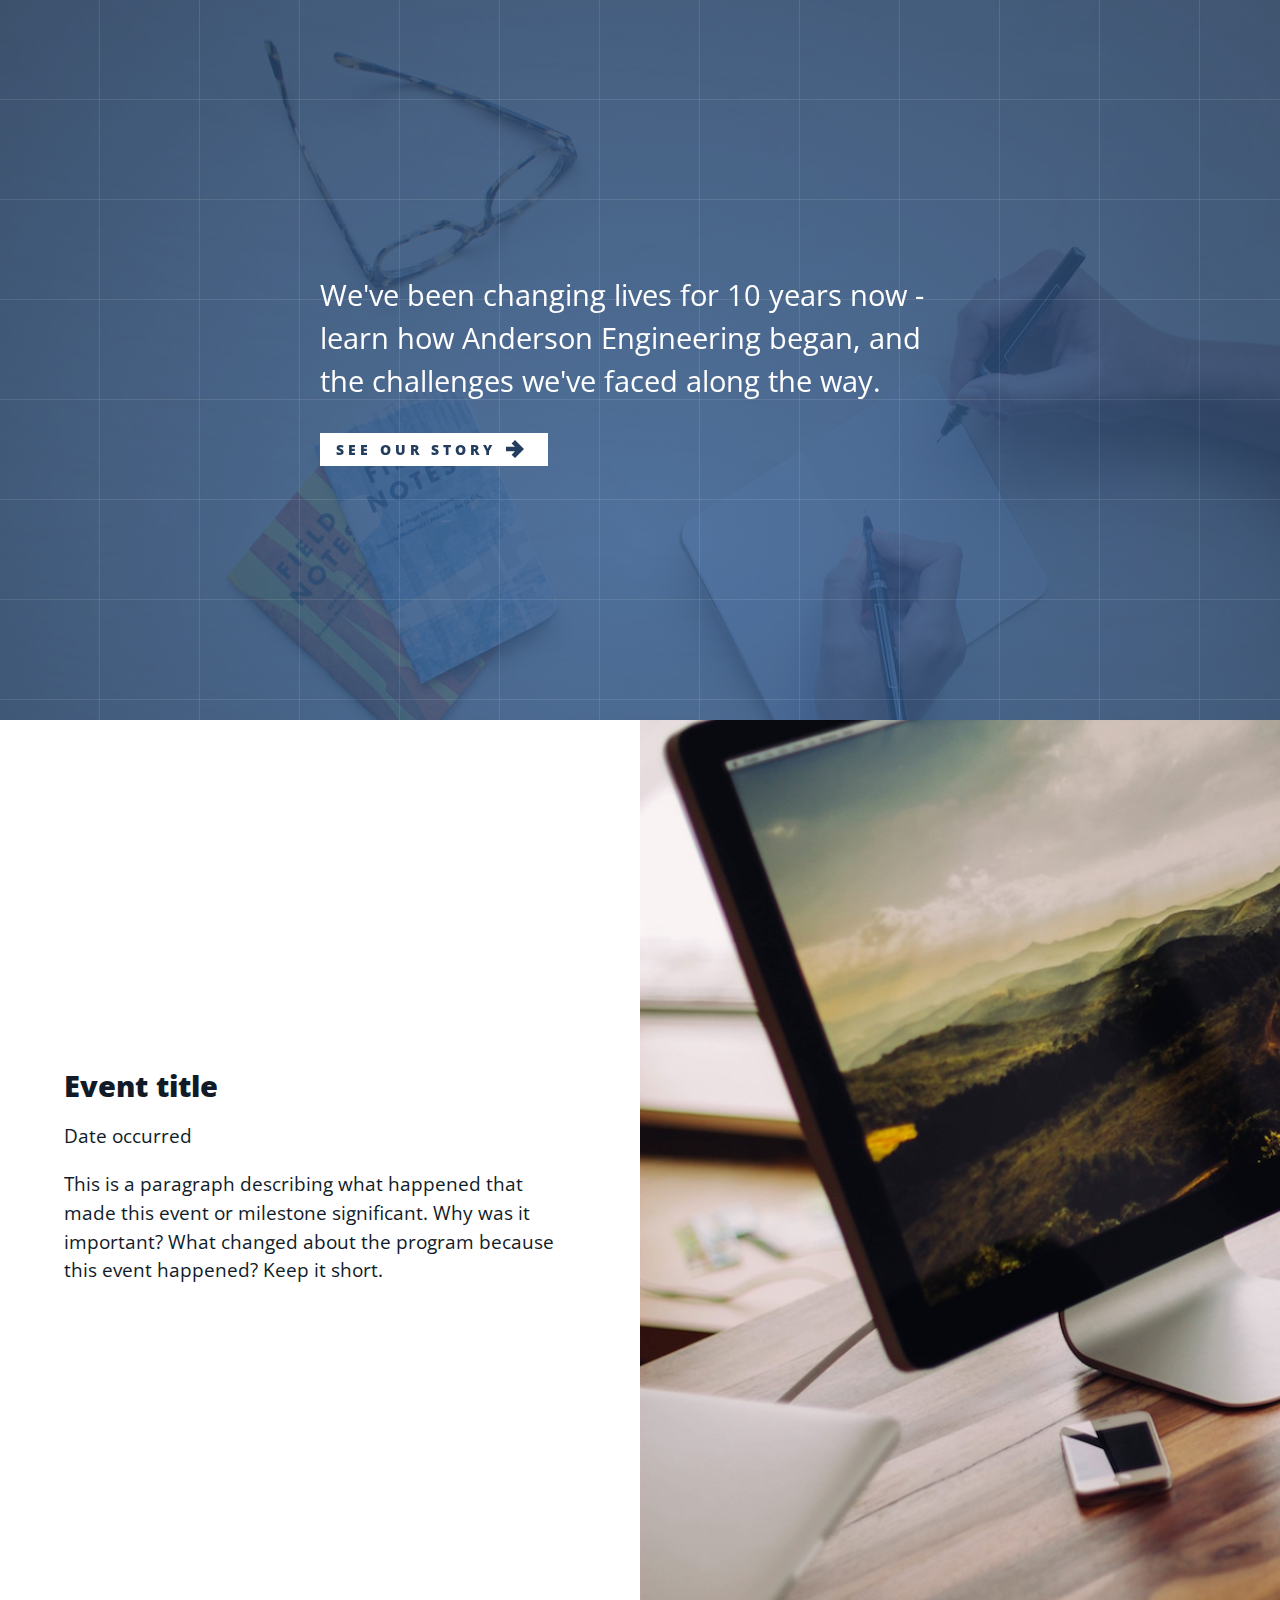
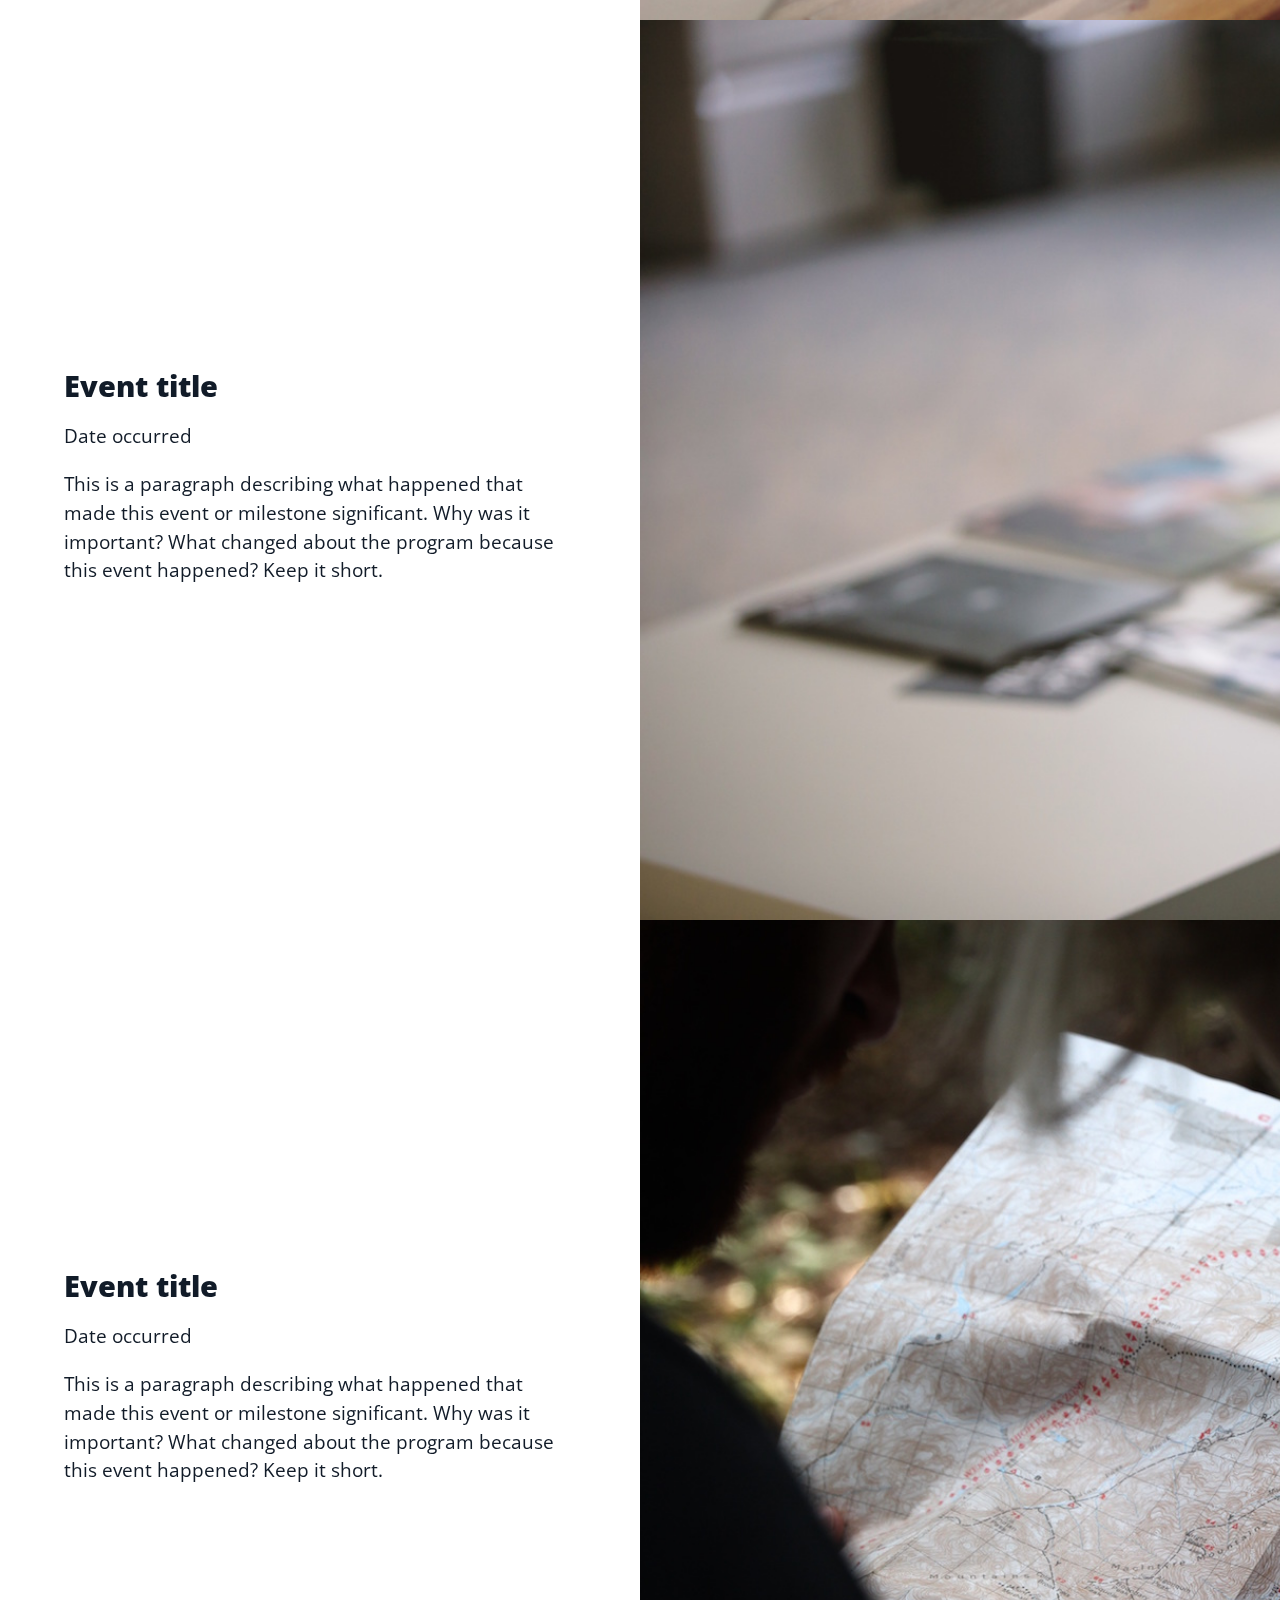
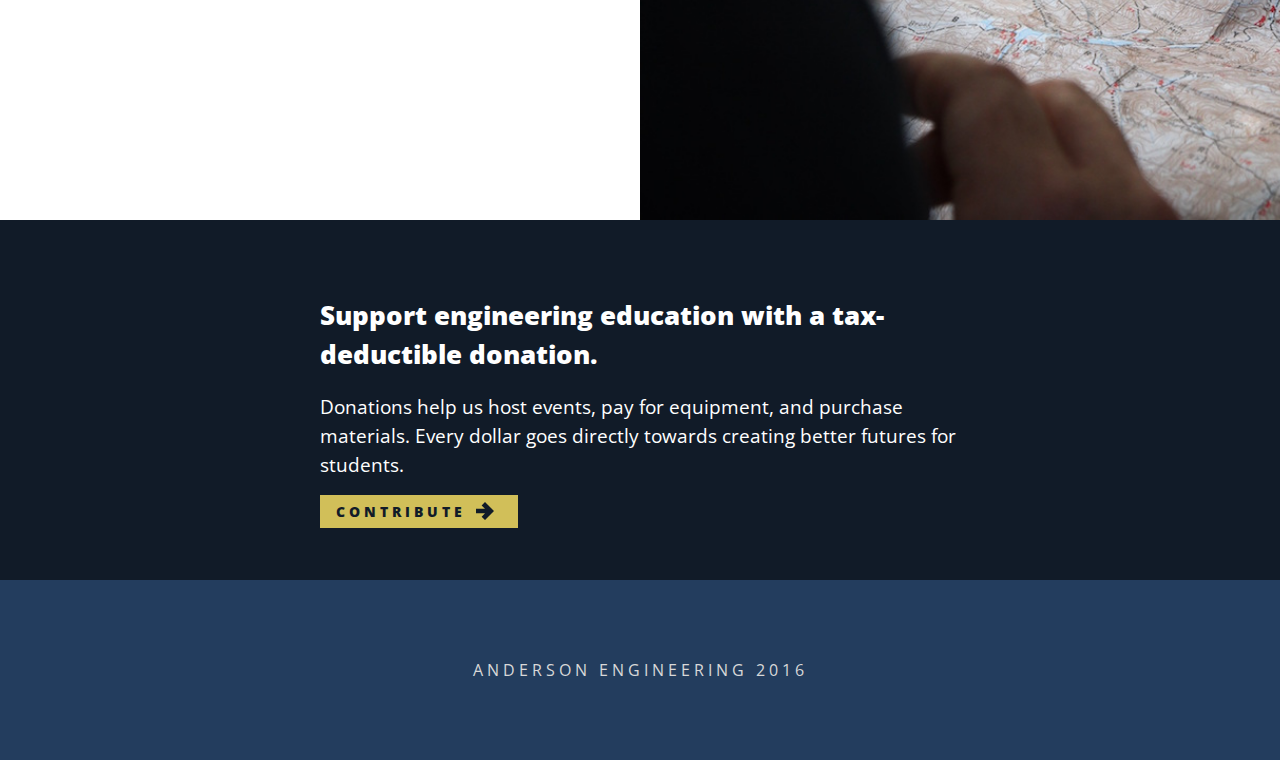
<file: story.html>
<!DOCTYPE html>
<html>

  <head>
    <meta charset="utf-8">
    <meta http-equiv="X-UA-Compatible" content="IE=edge">
    <meta name="viewport" content="width=device-width, initial-scale=1">

    <title></title>
    <meta name="description" content="">

    <link rel="stylesheet" href="css/main.css">
    <link rel="canonical" href="/">

    <script type="text/javascript" src="javascript/velocity.js"></script>
</head>


  <body>

    <nav>
    <div class="branding">
        <!-- <svg viewBox="0 0 64 64" version="1.1" xmlns="http://www.w3.org/2000/svg" xmlns:xlink="http://www.w3.org/1999/xlink">
            <title>Logo</title>
            <g id="Page-1" stroke="none" stroke-width="1" fill="none" fill-rule="evenodd">
                <g fill="#fff">
                    <path d="M69.0174292,19.2447387 C65.7227035,16.9049799 60.5800514,16.6134611 60.5800514,16.6134611 L59.6198596,9 C70.8439572,9.09552493 72.6282312,15.6259566 73.0984282,17.3801417 C73.228351,17.8639693 73.2778454,18.5214785 73.2939311,19.2037995 C73.2704213,19.2447387 73.2493862,19.2881592 73.228351,19.3290984 C73.2023665,19.360113 73.1776192,19.3936088 73.1516347,19.4258639 C73.1432719,19.431541 73.1349236,19.4372378 73.1265899,19.4429542 C69.5612295,25.5783318 59.8001438,31.051257 49.5279469,31.963201 C40.0658508,32.7968731 29.6695474,33.247205 26.9461168,23.6426073 C26.9461168,23.6426073 26.1319336,29.6830085 26.9461168,34.2830922 C27.7590627,38.8844165 39.4991396,42.9944697 51.3592406,41.5417464 C61.9832183,40.2403743 72.5911103,31.8813225 73.3434256,28.3965234 C74.0214991,25.2516441 73.4745858,20.1937851 73.3632233,19.2447387 L82,19.2447387 L82,92 L66.1914815,92 C71.3723102,89.0585765 75.1128511,85.4608843 75.1759565,83.4164026 C75.30093,79.3001465 75.1759565,74.0921769 75.1759565,74.0921769 C71.7930128,80.3794541 61.8384471,86.0563643 51.3604779,86.9805991 C41.8996191,87.8179929 31.5033157,88.2670842 28.7786478,78.6624865 C28.7786478,78.6624865 27.9644646,84.7016471 28.7786478,89.3029714 C28.9444541,90.2371308 29.5779827,91.1502003 30.5554976,92 L18,92 L18,19.2447387 L69.0174292,19.2447387 Z M27.4175512,41.9536201 C30.1422191,51.5557366 40.5372852,51.1066453 49.9993813,50.2692515 C60.4761131,49.3437762 70.4319162,43.6681065 73.8136226,37.384551 C73.8136226,37.384551 73.9398333,42.5900395 73.8136226,46.7062956 C73.7047348,50.2692515 62.4546527,58.5501465 51.8306749,59.8515186 C39.9693367,61.3054825 28.2304971,57.1929481 27.4175512,52.594105 C26.6033679,47.9915401 27.4175512,41.9536201 27.4175512,41.9536201 Z M74.4954082,65.0371577 C74.3852831,68.5963918 63.1376757,76.879768 52.5124606,78.1798996 C40.6523597,79.635104 28.9122827,75.5225697 28.0980995,70.9200048 C27.2839162,66.3199211 28.0980995,60.2807605 28.0980995,60.2807605 C30.8227674,69.8853581 41.2178335,69.4362669 50.6786923,68.598873 C61.1566614,67.6709165 71.1112271,61.9977281 74.4954082,55.7154131 C74.4954082,55.7154131 74.6203816,60.9184204 74.4954082,65.0371577 Z" id="Logo"></path>
                </g>
            </g>
        </svg> -->
    </div>

    <ul>
        <li><a href="">programs</a></li>
        <li><a href="">projects</a></li>
        <li><a href="">events</a></li>
        <li><a href="story.html">Our story</a></li>
        <li><a href="#donate">donate</a></li>
    </ul>
</nav>

<header class="blue" id="hero">
    <div class="content-wrapper" id="hero_content">
        <h1>We've been changing lives for 10 years now - learn how Anderson Engineering began, and the challenges we've faced along the way.</h1>
        <a href="#story_start">
            <div class="button white">
                <span>see our story</span>
            </div>
        </a>
    </div>

    <img class="full-back" src="media/stock.jpg">
</header>

<section class="pane" id="story_start">
    <article>
        <div class="text-wrapper">
            <h2>Event title</h2>
            <span class="meta">Date occurred</span>
            <br>
            <p>This is a paragraph describing what happened that made this event
                or milestone significant. Why was it important? What changed
                about the program because this event happened? Keep it short.
            </p>
        </div>
    </article>
    <div class="image-wrapper" style="background-image: url(media/stocka.jpg)">
    </div>
</section>

<section class="pane">
    <article>
        <div class="text-wrapper">
            <h2>Event title</h2>
            <span class="meta">Date occurred</span>
            <br>
            <p>This is a paragraph describing what happened that made this event
                or milestone significant. Why was it important? What changed
                about the program because this event happened? Keep it short.
            </p>
        </div>
    </article>
    <div class="image-wrapper" style="background-image: url(media/stockb.jpg)"></div>
</section>

<section class="pane">
    <article>
        <div class="text-wrapper">
            <h2>Event title</h2>
            <span class="meta">Date occurred</span>
            <br>
            <p>This is a paragraph describing what happened that made this event
                or milestone significant. Why was it important? What changed
                about the program because this event happened? Keep it short.
            </p>
        </div>
    </article>
    <div class="image-wrapper" style="background-image: url(media/stockc.jpg)">
    </div>
</section>

<section class="black" id="donate">
    <div class="content-wrapper">
        <h3>Support engineering education with a tax-deductible donation.</h3>
        <p>Donations help us host events, pay for equipment, and purchase
            materials. Every dollar goes directly towards creating better
            futures for students.
        </p>
        <a href="#" onclick="">
            <div class="button gold">
                <span>contribute</span>
            </div>
        </a>
    </div>
</section>

<footer>
    Anderson Engineering 2016
    <script type="text/javascript" src="javascript/main.js"></script>
    <script type="text/javascript" src="javascript/jquery.js"></script>
    <script type="text/javascript" src="javascript/story.js"></script>
</footer>


  </body>

</html>
</file>
<file: css/main.css>
@import "https://fonts.googleapis.com/css?family=Open+Sans:400,800";body{padding:0;margin:0}*{outline:0}*:hover{outline:0}input,label,select,button,textarea{margin:0;border:0;padding:0;display:inline-block;vertical-align:middle;white-space:normal;background:none;line-height:1}input:focus{outline:0}input,textarea{-webkit-box-sizing:content-box;-moz-box-sizing:content-box;box-sizing:content-box}button,input[type=reset],input[type=button],input[type=submit],input[type=checkbox],input[type=radio],select{-webkit-box-sizing:border-box;-moz-box-sizing:border-box;box-sizing:border-box}input[type=checkbox],input[type=radio]{width:13px;height:13px}input[type=search]{-webkit-appearance:textfield;-webkit-box-sizing:content-box}::-webkit-search-decoration{display:none}button,input[type="reset"],input[type="button"],input[type="submit"]{overflow:visible;width:auto}::-webkit-file-upload-button{padding:0;border:0;background:none}textarea{vertical-align:top;overflow:auto}select[multiple]{vertical-align:top}.highlight{background:#fff}.highlighter-rouge .highlight{background:#eef}.highlight .c{color:#998;font-style:italic}.highlight .err{color:#a61717;background-color:#e3d2d2}.highlight .k{font-weight:bold}.highlight .o{font-weight:bold}.highlight .cm{color:#998;font-style:italic}.highlight .cp{color:#999;font-weight:bold}.highlight .c1{color:#998;font-style:italic}.highlight .cs{color:#999;font-weight:bold;font-style:italic}.highlight .gd{color:#000;background-color:#fdd}.highlight .gd .x{color:#000;background-color:#faa}.highlight .ge{font-style:italic}.highlight .gr{color:#a00}.highlight .gh{color:#999}.highlight .gi{color:#000;background-color:#dfd}.highlight .gi .x{color:#000;background-color:#afa}.highlight .go{color:#888}.highlight .gp{color:#555}.highlight .gs{font-weight:bold}.highlight .gu{color:#aaa}.highlight .gt{color:#a00}.highlight .kc{font-weight:bold}.highlight .kd{font-weight:bold}.highlight .kp{font-weight:bold}.highlight .kr{font-weight:bold}.highlight .kt{color:#458;font-weight:bold}.highlight .m{color:#099}.highlight .s{color:#d14}.highlight .na{color:teal}.highlight .nb{color:#0086B3}.highlight .nc{color:#458;font-weight:bold}.highlight .no{color:teal}.highlight .ni{color:purple}.highlight .ne{color:#900;font-weight:bold}.highlight .nf{color:#900;font-weight:bold}.highlight .nn{color:#555}.highlight .nt{color:navy}.highlight .nv{color:teal}.highlight .ow{font-weight:bold}.highlight .w{color:#bbb}.highlight .mf{color:#099}.highlight .mh{color:#099}.highlight .mi{color:#099}.highlight .mo{color:#099}.highlight .sb{color:#d14}.highlight .sc{color:#d14}.highlight .sd{color:#d14}.highlight .s2{color:#d14}.highlight .se{color:#d14}.highlight .sh{color:#d14}.highlight .si{color:#d14}.highlight .sx{color:#d14}.highlight .sr{color:#009926}.highlight .s1{color:#d14}.highlight .ss{color:#990073}.highlight .bp{color:#999}.highlight .vc{color:teal}.highlight .vg{color:teal}.highlight .vi{color:teal}.highlight .il{color:#099}a,a:visited{background-color:rgba(255,255,255,0.1);color:rgba(255,255,255,0.8);text-decoration:none;display:inline-block;-webkit-transition:all 120ms cubic-bezier(0.42, 0, 0.58, 1);-moz-transition:all 120ms cubic-bezier(0.42, 0, 0.58, 1);-o-transition:all 120ms cubic-bezier(0.42, 0, 0.58, 1);transition:all 120ms cubic-bezier(0.42, 0, 0.58, 1)}a:hover,a:active,a:visited:hover,a:visited:active{background-color:rgba(255,255,255,0);color:#fff}section,header{display:flex;position:relative;justify-content:center;align-items:center;flex-direction:row;width:100vw;z-index:50}section>.content-wrapper,header>.content-wrapper{width:90%;padding:3em 0}section#card,section.card,header.card,header#card{flex-direction:column}section#card,section.card,header.card,header#card{width:60vw;height:30vw;margin-left:20vw;margin-top:-10vw;z-index:10}section#card .content-wrapper,section.card .content-wrapper,header.card .content-wrapper,header#card .content-wrapper{width:70%;margin:3em 0;color:#111B28}section#card>.paper,section.card>.paper,header.card>.paper,header#card>.paper{height:30vw;width:60vw;background-color:#fff;z-index:20;display:flex;justify-content:center;align-items:center;flex-direction:row}section.card,header.card{background-color:rgba(35,61,94,0.8);background-position:0 0;background-repeat:repeat;background-image:url("../media/lines.png"),-moz-radial-gradient(center, ellipse contain, rgba(57,100,155,0.8) 0%, rgba(35,61,94,0.8) 100%);background-image:url("../media/lines.png"),-webkit-radial-gradient(center, ellipse contain, rgba(57,100,155,0.8) 0%, rgba(35,61,94,0.8) 100%);background-image:url("../media/lines.png"),radial-gradient(ellipse at center, rgba(57,100,155,0.8) 0%, rgba(35,61,94,0.8) 100%);filter:progid:DXImageTransform.Microsoft.gradient( startColorstr='$center', endColorstr='$outer',GradientType=1 );z-index:50;width:100vw;padding:20vw 0}section.white,header.white{background-color:#fff;color:#111B28}section.white a,header.white a,section.white a:visited,header.white a:visited{background-color:rgba(17,27,40,0.1);color:rgba(17,27,40,0.8)}section.white a:hover,header.white a:hover,section.white a:active,header.white a:active,section.white a:visited:hover,header.white a:visited:hover,section.white a:visited:active,header.white a:visited:active{background-color:rgba(17,27,40,0);color:#111b28}section.gold,header.gold{background-color:#fff;color:#111B28}section.black,header.black{background-color:#111B28;color:#fff}section.blue,header.blue{background-color:rgba(35,61,94,0.8);background-position:0 0;background-repeat:repeat;background-image:url("../media/lines.png"),-moz-radial-gradient(center, ellipse contain, rgba(57,100,155,0.8) 0%, rgba(35,61,94,0.8) 100%);background-image:url("../media/lines.png"),-webkit-radial-gradient(center, ellipse contain, rgba(57,100,155,0.8) 0%, rgba(35,61,94,0.8) 100%);background-image:url("../media/lines.png"),radial-gradient(ellipse at center, rgba(57,100,155,0.8) 0%, rgba(35,61,94,0.8) 100%);filter:progid:DXImageTransform.Microsoft.gradient( startColorstr='$center', endColorstr='$outer',GradientType=1 )}nav{position:fixed;z-index:100;top:0;width:100vw;display:flex;justify-content:space-between;-webkit-touch-callout:none;-webkit-user-select:none;-ms-user-select:none;user-select:none;-webkit-transition:all 300ms cubic-bezier(0.42, 0, 0.58, 1);-moz-transition:all 300ms cubic-bezier(0.42, 0, 0.58, 1);-o-transition:all 300ms cubic-bezier(0.42, 0, 0.58, 1);transition:all 300ms cubic-bezier(0.42, 0, 0.58, 1);padding-top:1em}nav .branding{padding:1em}nav .branding>svg{height:2em;width:auto;padding:0 1em;fill:rgba(255,255,255,0.6)}nav .ellipsis{mask:url(../media/ellipsis.svg) no-repeat;-webkit-mask:url(../media/ellipsis.svg) no-repeat;background-color:#fff;height:1.2em;width:1.2em;margin:1.2em 2.5em;-webkit-transition:all 150ms cubic-bezier(0.42, 0, 0.58, 1);-moz-transition:all 150ms cubic-bezier(0.42, 0, 0.58, 1);-o-transition:all 150ms cubic-bezier(0.42, 0, 0.58, 1);transition:all 150ms cubic-bezier(0.42, 0, 0.58, 1)}nav:hover .ellipsis,nav:active .ellipsis{background-color:#EDD865}nav>*:not(.branding,.ellipsis){display:none}nav ul{list-style:none;margin:0;padding:0}nav ul li{display:inline-block;white-space:nowrap;padding:0;margin:0}nav ul li>a,nav ul li>a:visited,nav ul li>span{padding:0.5em 2em;display:inline-block;background-color:transparent !important;color:rgba(255,255,255,0.5);text-transform:uppercase;letter-spacing:4px}nav ul li>a:hover,nav ul li>a:visited:hover,nav ul li>span:hover{color:#fff}nav.minified{background-color:rgba(17,27,40,0.8);-webkit-backdrop-filter:blur(4px);-moz-backdrop-filter:blur(4px);transform:translateY(-1em)}nav.minified a,nav.minified a:visited{color:rgba(255,255,255,0.6)}nav.minified a:hover,nav.minified a:visited:hover{color:#fff}.pane{position:relative;width:100vw;height:100vh;position:relative;justify-content:flex-start;align-items:center;flex-direction:row;display:-moz-flex;display:-webkit-flex;display:flex;overflow:hidden;-webkit-align-items:stretch;align-items:stretch}.pane>article{height:100%;width:50vw;background-color:#fff;color:#111B28;display:flex;align-items:center;justify-content:center}.pane>article>.text-wrapper{width:40vw;overflow:hidden}.pane .image-wrapper{height:100%;width:50vw;background-size:cover}.branding{font-size:1.2em;font-weight:bold;line-height:1em;padding:0 1em}footer{height:20vh;z-index:50;background-color:#233D5E;position:relative;text-transform:uppercase;letter-spacing:4px;color:#D8D8D8;display:flex;justify-content:center;align-items:center}@media screen and (min-width: 800px){section>.content-wrapper,header>.content-wrapper{width:50%;margin:0 25%}}body{font:400 16px/1.5 "Open Sans",sans-serif;color:#fff;-webkit-text-size-adjust:100%;-webkit-font-feature-settings:"kern" 1;-moz-font-feature-settings:"kern" 1;-o-font-feature-settings:"kern" 1;font-feature-settings:"kern" 1;font-kerning:normal;background-color:#233D5E;background-position:0 0;background-repeat:repeat;background-image:url("../media/lines.png"),-moz-radial-gradient(center, ellipse contain, #39649B 0%, #233D5E 100%);background-image:url("../media/lines.png"),-webkit-radial-gradient(center, ellipse contain, #39649B 0%, #233D5E 100%);background-image:url("../media/lines.png"),radial-gradient(ellipse at center, #39649B 0%, #233D5E 100%);filter:progid:DXImageTransform.Microsoft.gradient( startColorstr='$center', endColorstr='$outer',GradientType=1 );cursor:default}h1,h2,h3,h4,h5,h6,p,blockquote,pre,ul,ol,dl,figure,.highlight{margin-bottom:15px}h1{font-weight:400;font-size:1.8em;margin-bottom:30px}h1.bold{font-size:3em;line-height:1.2em;font-weight:800;text-transform:uppercase}h2{font-weight:800;font-size:1.8em}h3{font-weight:800;font-size:1.6em}h4{font-weight:400;font-size:1.4em;margin:0;opacity:0.5}hr{height:1px;background-color:#D1BF59;width:100%;border:0}p,span{font-weight:400;font-size:1.2em}#hero{height:120vh;z-index:20}#hero+section,#hero+header{margin-top:-40vh;z-index:40;-webkit-transition:all 300ms cubic-bezier(0.42, 0, 0.58, 1);-moz-transition:all 300ms cubic-bezier(0.42, 0, 0.58, 1);-o-transition:all 300ms cubic-bezier(0.42, 0, 0.58, 1);transition:all 300ms cubic-bezier(0.42, 0, 0.58, 1)}#hero>.content-wrapper{z-index:10;margin-bottom:40vh}#hero #close_video{height:2em;width:2em;background:url(../media/close.svg) no-repeat;background-size:cover;position:absolute;top:4em;right:4em;opacity:0.5;-webkit-transition:all 120ms cubic-bezier(0.42, 0, 0.58, 1);-moz-transition:all 120ms cubic-bezier(0.42, 0, 0.58, 1);-o-transition:all 120ms cubic-bezier(0.42, 0, 0.58, 1);transition:all 120ms cubic-bezier(0.42, 0, 0.58, 1)}#hero #close_video:hover{opacity:1}#hero #video,#hero img.full-back{opacity:0.16;position:fixed;width:100vw;height:100vh;z-index:0;top:0;left:0}#hero #video:not(.active),#hero img.full-back:not(.active){pointer-events:none}#hero #video:not(.active)>#close_video,#hero img.full-back:not(.active)>#close_video{opacity:0}#hero #player>.controls-wrapper{visibility:hidden}#donate{min-height:40vh}.button{padding:0.3em 1em;display:inline-block;white-space:nowrap;-webkit-transition:all 120ms cubic-bezier(0.42, 0, 0.58, 1);-moz-transition:all 120ms cubic-bezier(0.42, 0, 0.58, 1);-o-transition:all 120ms cubic-bezier(0.42, 0, 0.58, 1);transition:all 120ms cubic-bezier(0.42, 0, 0.58, 1);cursor:default;margin:0;opacity:1}.button>span{padding-right:2.5em;font-size:0.9em;font-weight:800;text-transform:uppercase;letter-spacing:4px}.button.white{background-color:#fff;background:#fff url(../media/arrow_navy.svg) no-repeat;background-position:center right 1.5em;color:#233D5E}.button.black{background-color:#111B28;background:#111B28 url(../media/arrow_white.svg) no-repeat;background-position:center right 1.5em;color:#fff}.button.navy{background-color:#233D5E;background:#233D5E url(../media/arrow_white.svg) no-repeat;background-position:center right 1.5em;color:#fff}.button.gold{background-color:#D1BF59;background:#D1BF59 url(../media/arrow_black.svg) no-repeat;background-position:center right 1.5em;color:#111B28}.button:hover{background-position:center right 1em}img .section-rep{width:50%;height:40vh}#instafeed{height:20vh;width:100vw;left:-20vw;top:10vw;display:block;position:absolute;font-size:0;line-height:0;z-index:1}#instafeed a{font-size:0;line-height:0;padding:0;margin:0;width:10vw;height:10vw;display:inline-block;position:relative;-webkit-box-sizing:border-box;-moz-box-sizing:border-box;box-sizing:border-box;z-index:2}#instafeed a:hover{z-index:4}#instafeed a:hover:after{-webkit-transition:all 40ms cubic-bezier(0.42, 0, 0.58, 1);-moz-transition:all 40ms cubic-bezier(0.42, 0, 0.58, 1);-o-transition:all 40ms cubic-bezier(0.42, 0, 0.58, 1);transition:all 40ms cubic-bezier(0.42, 0, 0.58, 1);background:-moz-linear-gradient(top, rgba(57,100,155,0) 0%, rgba(57,100,155,0) 100%);background:-webkit-linear-gradient(top, rgba(57,100,155,0) 0%, rgba(57,100,155,0) 100%);background:linear-gradient(to bottom, rgba(57,100,155,0) 0%, rgba(57,100,155,0) 100%);filter:progid:DXImageTransform.Microsoft.gradient( startColorstr='$color', endColorstr='$color',GradientType=0 )}#instafeed a:after{-webkit-transition:all 40ms cubic-bezier(0.42, 0, 0.58, 1);-moz-transition:all 40ms cubic-bezier(0.42, 0, 0.58, 1);-o-transition:all 40ms cubic-bezier(0.42, 0, 0.58, 1);transition:all 40ms cubic-bezier(0.42, 0, 0.58, 1);background:-moz-linear-gradient(top, rgba(57,100,155,0.5) 0%, rgba(57,100,155,0.5) 100%);background:-webkit-linear-gradient(top, rgba(57,100,155,0.5) 0%, rgba(57,100,155,0.5) 100%);background:linear-gradient(to bottom, rgba(57,100,155,0.5) 0%, rgba(57,100,155,0.5) 100%);filter:progid:DXImageTransform.Microsoft.gradient( startColorstr='$color', endColorstr='$color',GradientType=0 );content:'';position:absolute;width:10vw;height:10vw;top:0;bottom:0;left:0;right:0}#instafeed img{font-size:0;line-height:0;width:10vw;height:10vw;display:block}span.more{font-size:1.4em;margin:0;text-transform:uppercase;letter-spacing:4px;font-weight:800;-webkit-transition:all 120ms cubic-bezier(0.42, 0, 0.58, 1);-moz-transition:all 120ms cubic-bezier(0.42, 0, 0.58, 1);-o-transition:all 120ms cubic-bezier(0.42, 0, 0.58, 1);transition:all 120ms cubic-bezier(0.42, 0, 0.58, 1);background-color:transparent;position:relative;padding-right:3em;background:transparent url(../media/arrow_black.svg) no-repeat;background-position:center right 1.5em}article.image,article.text,article.quarter-text,section.program article.quarter-text,header.program article.quarter-text{width:50vw;height:50vw;background-color:#fff}article.text,article.quarter-text,section.program article.quarter-text,header.program article.quarter-text{display:flex;justify-content:center;align-items:center}article.text>.content-wrapper,article.quarter-text>.content-wrapper,section.program article.quarter-text>.content-wrapper,header.program article.quarter-text>.content-wrapper,article.text>a .content-wrapper,article.quarter-text>a .content-wrapper{width:40vw}article.image{background-size:cover;position:relative}article.image>.title{-webkit-transition:all 120ms cubic-bezier(0.42, 0, 0.58, 1);-moz-transition:all 120ms cubic-bezier(0.42, 0, 0.58, 1);-o-transition:all 120ms cubic-bezier(0.42, 0, 0.58, 1);transition:all 120ms cubic-bezier(0.42, 0, 0.58, 1);background:-moz-linear-gradient(top, rgba(237,216,101,0.7) 0%, rgba(237,216,101,0.7) 100%);background:-webkit-linear-gradient(top, rgba(237,216,101,0.7) 0%, rgba(237,216,101,0.7) 100%);background:linear-gradient(to bottom, rgba(237,216,101,0.7) 0%, rgba(237,216,101,0.7) 100%);filter:progid:DXImageTransform.Microsoft.gradient( startColorstr='$color', endColorstr='$color',GradientType=0 );display:flex;justify-content:center;align-items:center;flex-direction:column;text-align:center;content:'';position:absolute;width:50vw;height:50vw;top:0;bottom:0;left:0;right:0;cursor:default}article.image>.title>h1{width:30vw;margin-top:-2vw}article.image.blue>.title{background:-moz-linear-gradient(top, rgba(57,100,155,0.7) 0%, rgba(57,100,155,0.7) 100%);background:-webkit-linear-gradient(top, rgba(57,100,155,0.7) 0%, rgba(57,100,155,0.7) 100%);background:linear-gradient(to bottom, rgba(57,100,155,0.7) 0%, rgba(57,100,155,0.7) 100%);filter:progid:DXImageTransform.Microsoft.gradient( startColorstr='$color', endColorstr='$color',GradientType=0 );color:#fff}article.image.blue span.more{background:transparent url(../media/arrow_white.svg) no-repeat;padding-right:3em;background-position:center right 1.5em}article.image:hover span.more{background-position:center right 1em}.meta>*{display:inline-block}.meta>h4{margin-right:1em}.meta>.tag{background-color:#D8D8D8;color:rgba(17,27,40,0.5);padding:0.5em 1em;text-transform:uppercase;font-size:0.9em;letter-spacing:2px;-webkit-transition:all 120ms cubic-bezier(0.42, 0, 0.58, 1);-moz-transition:all 120ms cubic-bezier(0.42, 0, 0.58, 1);-o-transition:all 120ms cubic-bezier(0.42, 0, 0.58, 1);transition:all 120ms cubic-bezier(0.42, 0, 0.58, 1)}.title-box{width:100vw;text-align:center;padding:3em 0;background-color:#233D5E;color:#fff}article.quarter-text{height:auto;padding:4em 0}article.quarter-text>.content-wrapper{width:40vw}section.program,header.program{justify-content:flex-end;background-size:60vw auto}section.program:after,header.program:after{background:-moz-linear-gradient(top, rgba(57,100,155,0.5) 0%, rgba(57,100,155,0.5) 100%);background:-webkit-linear-gradient(top, rgba(57,100,155,0.5) 0%, rgba(57,100,155,0.5) 100%);background:linear-gradient(to bottom, rgba(57,100,155,0.5) 0%, rgba(57,100,155,0.5) 100%);filter:progid:DXImageTransform.Microsoft.gradient( startColorstr='$color', endColorstr='$color',GradientType=0 );content:'';position:absolute;z-index:0;width:100%;height:100%;top:0;bottom:0;left:0;right:0}section.program:nth-of-type(odd),header.program:nth-of-type(odd){justify-content:flex-start;background-position:right}section.program:nth-of-type(odd):after,header.program:nth-of-type(odd):after{background:-moz-linear-gradient(top, rgba(237,216,101,0.5) 0%, rgba(237,216,101,0.5) 100%);background:-webkit-linear-gradient(top, rgba(237,216,101,0.5) 0%, rgba(237,216,101,0.5) 100%);background:linear-gradient(to bottom, rgba(237,216,101,0.5) 0%, rgba(237,216,101,0.5) 100%);filter:progid:DXImageTransform.Microsoft.gradient( startColorstr='$color', endColorstr='$color',GradientType=0 )}section.program article.quarter-text,header.program article.quarter-text{z-index:10;width:40vw;height:auto;padding:2em 0 4em 0}section.program article.quarter-text>.content-wrapper,header.program article.quarter-text>.content-wrapper{width:30vw}#testimonials{overflow:hidden;flex-direction:column;flex-flow:wrap;min-height:40vh}#testimonials .content-wrapper{position:absolute;left:0}#testimonials .content-wrapper.hidden{left:100vw}.tooltip{cursor:default;display:inline;position:relative}.tooltip:after{-webkit-transition:all 128ms cubic-bezier(0.42, 0, 0.58, 1);-moz-transition:all 128ms cubic-bezier(0.42, 0, 0.58, 1);-o-transition:all 128ms cubic-bezier(0.42, 0, 0.58, 1);transition:all 128ms cubic-bezier(0.42, 0, 0.58, 1)}.tooltip:hover{opacity:0.8}.tooltip:hover:after{animation:blink_in 1s;background:#111B28;top:0;color:#EDD865;content:attr(title);left:50%;transform:translateX(-50%);padding:0.5em 1em;position:absolute;z-index:110}.sponsor-l1,.sponsor-l2{display:flex;justify-content:space-between;align-items:center}.sponsor-l1>img{max-width:40%;height:auto;display:inline-block}@keyframes blink_in{0%{opacity:0}6%{opacity:1}8%{opacity:0}10%{opacity:1}12%{opacity:0}14%{opacity:1}}
/*# sourceMappingURL=main.css.map */
</file>
